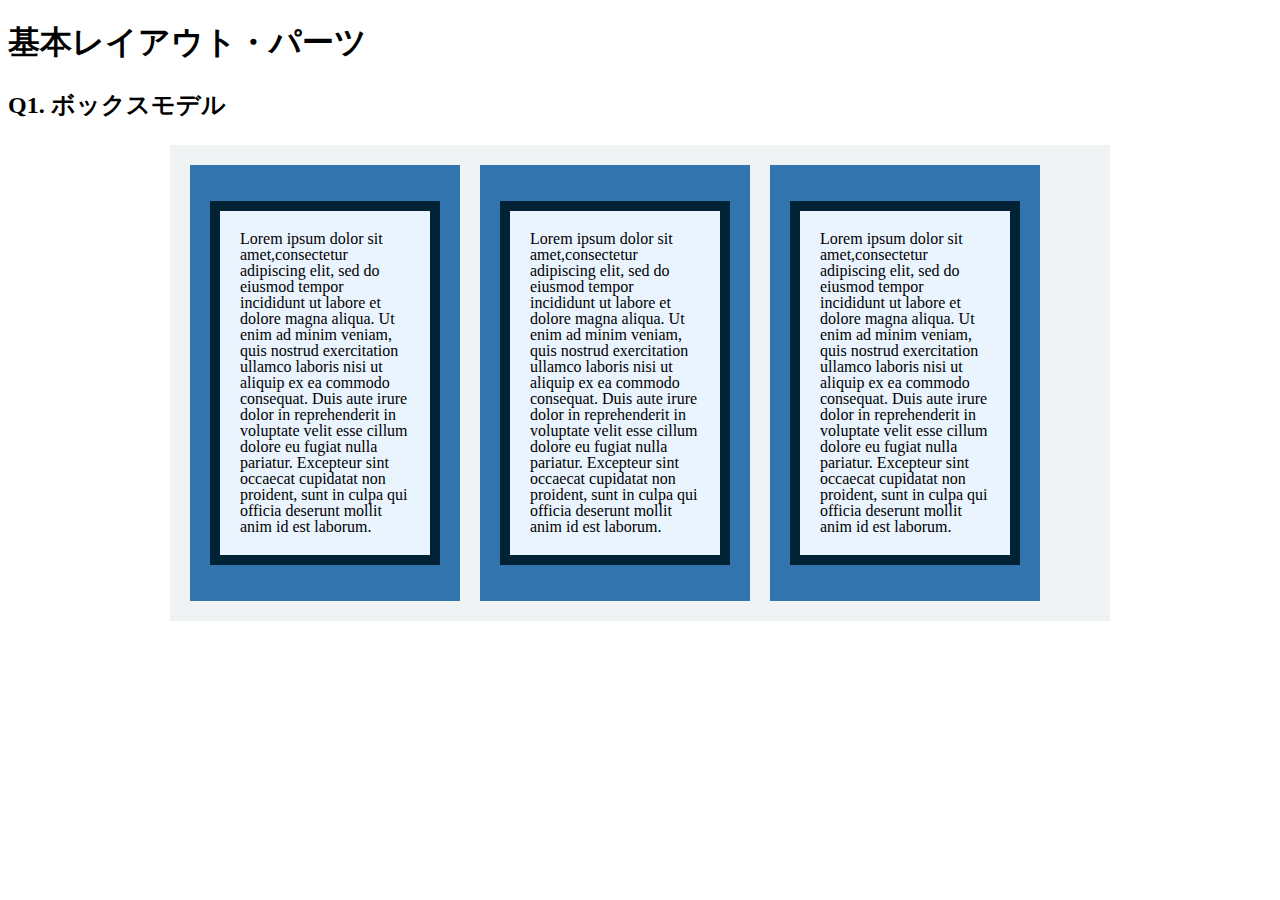
<file: layout_parts/q1/index.html>
<!DOCTYPE html>
<html>
  <head>
    <meta charset="utf-8">
    <meta http-equiv="X-UA-Compatible" content="IE=edge">
    <meta name="viewport" content="width=device-width, initial-scale=1.0, maximum-scale=1.0, user-scalable=no">
    <meta name="format-detection" content="telephone=no">
    <title>基本レイアウト・パーツ</title>
    <link rel="stylesheet" href="http://gizumo-inc.github.io/sample/front-lesson/layout_parts_new/assets/css/reset.css">
    <link rel="stylesheet" href="http://gizumo-inc.github.io/sample/front-lesson/layout_parts_new/assets/css/base.css">
    <link rel="stylesheet" href="css/style.css">
  </head>
  <body>
    <div class="wrapper">
      <h1 class="title">基本レイアウト・パーツ</h1>
      <h2 class="headline">
        <p class="headline__text">Q1. ボックスモデル</p>
      </h2>
      <div class="box">
        <!-- 回答はクラスq1の要素の中に書いてね -->
        <!-- すでについてるクラスにはstyleを指定しない。styleをつける場合は自分で新たにクラスをつけること -->
        <div class="q1 q1__content clearfix">

          <div class="q1 q1__content__box">
            <p class="q1__content__text">Lorem ipsum dolor sit amet,consectetur adipiscing elit, sed do eiusmod tempor incididunt ut labore et dolore magna aliqua. Ut enim ad minim veniam, quis nostrud exercitation ullamco laboris nisi ut aliquip ex ea commodo consequat. Duis aute irure dolor in reprehenderit in voluptate velit esse cillum dolore eu fugiat nulla pariatur. Excepteur sint occaecat cupidatat non proident, sunt in culpa qui officia deserunt mollit anim id est laborum.</p>
          </div>
  
          <div class="q1 q1__content__box">
            <p class="q1__content__text">Lorem ipsum dolor sit amet,consectetur adipiscing elit, sed do eiusmod tempor incididunt ut labore et dolore magna aliqua. Ut enim ad minim veniam, quis nostrud exercitation ullamco laboris nisi ut aliquip ex ea commodo consequat. Duis aute irure dolor in reprehenderit in voluptate velit esse cillum dolore eu fugiat nulla pariatur. Excepteur sint occaecat cupidatat non proident, sunt in culpa qui officia deserunt mollit anim id est laborum.</p>
          </div>
  
          <div class="q1 q1__content__box">
            <p class="q1__content__text">Lorem ipsum dolor sit amet,consectetur adipiscing elit, sed do eiusmod tempor incididunt ut labore et dolore magna aliqua. Ut enim ad minim veniam, quis nostrud exercitation ullamco laboris nisi ut aliquip ex ea commodo consequat. Duis aute irure dolor in reprehenderit in voluptate velit esse cillum dolore eu fugiat nulla pariatur. Excepteur sint occaecat cupidatat non proident, sunt in culpa qui officia deserunt mollit anim id est laborum.</p>
          </div>

        </div>


        <!-- 回答はクラスq1の要素の中に書いてね -->
      </div>
    </div>
  </body>
</html>
</file>
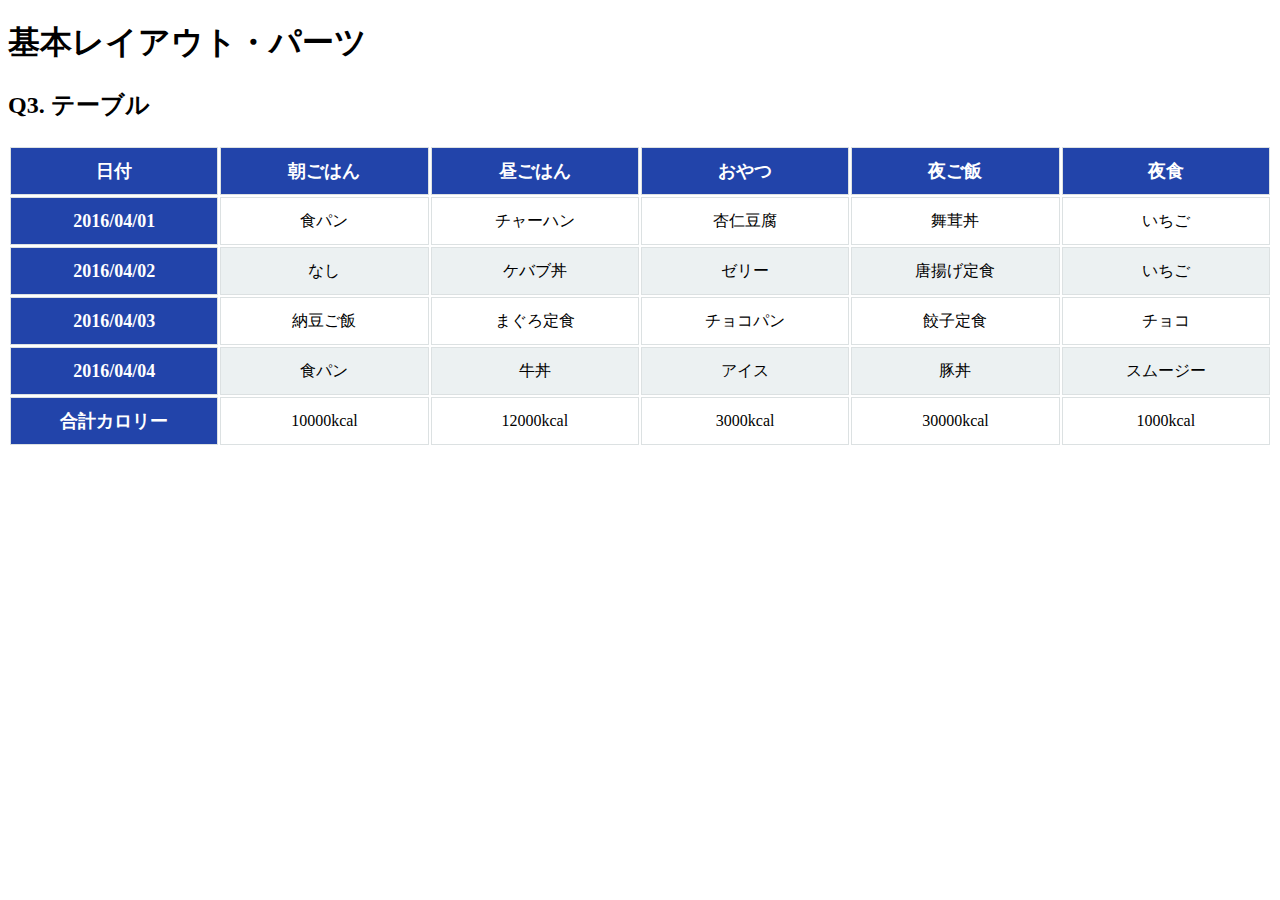
<file: layout_parts/q3/index.html>
<!DOCTYPE html>
<html>
  <head>
    <meta charset="utf-8">
    <meta http-equiv="X-UA-Compatible" content="IE=edge">
    <meta name="viewport" content="width=device-width, initial-scale=1.0, maximum-scale=1.0, user-scalable=no">
    <meta name="format-detection" content="telephone=no">
    <title>基本レイアウト・パーツ</title>
    <link rel="stylesheet" href="http://gizumo-inc.github.io/sample/front-lesson/layout_parts_new/assets/css/reset.css">
    <link rel="stylesheet" href="http://gizumo-inc.github.io/sample/front-lesson/layout_parts_new/assets/css/base.css">
    <link rel="stylesheet" href="css/style.css">
  </head>
  <body>
    <div class="wrapper">
      <h1 class="title">基本レイアウト・パーツ</h1>
      <h2 class="headline">
        <p class="headline__text">Q3. テーブル</p>
      </h2>
      <div class="box">
        <!-- 回答はクラスq3の要素の中に書いてね -->
        <!-- すでについてるクラスにはstyleを指定しない。styleをつける場合は自分で新たにクラスをつけること -->
        <div class="q3">
          <table class="most__outside__box">
            <thead>
              <th>日付</th>
              <th>朝ごはん</th>
              <th>昼ごはん</th>
              <th>おやつ</th>
              <th>夜ご飯</th>
              <th>夜食</th>
            </thead>
            <tbody>
              <tr>
                <th>2016/04/01</th>
                <td>食パン</td>
                <td>チャーハン</td>
                <td>杏仁豆腐</td>
                <td>舞茸丼</td>
                <td>いちご</td>
              </tr>
              <tr>
                <th>2016/04/02</th>
                <td>なし</td>
                <td>ケバブ丼</td>
                <td>ゼリー</td>
                <td>唐揚げ定食</td>
                <td>いちご</td>
              </tr>
              <tr>
                <th>2016/04/03</th>
                <td>納豆ご飯</td>
                <td>まぐろ定食</td>
                <td>チョコパン</td>
                <td>餃子定食</td>
                <td>チョコ</td>
              </tr>
              <tr>
                <th>2016/04/04</th>
                <td>食パン</td>
                <td>牛丼</td>
                <td>アイス</td>
                <td>豚丼</td>
                <td>スムージー</td>
              </tr>
              <tr>
                <th>合計カロリー</th>
                <td>10000kcal</td>
                <td>12000kcal</td>
                <td>3000kcal</td>
                <td>30000kcal</td>
                <td>1000kcal</td>
              </tr>
            </tbody>
          </table>
        </div>
        <!-- 回答はクラスq3の要素の中に書いてね -->
      </div>
    </div>
  </body>
</html>
</file>
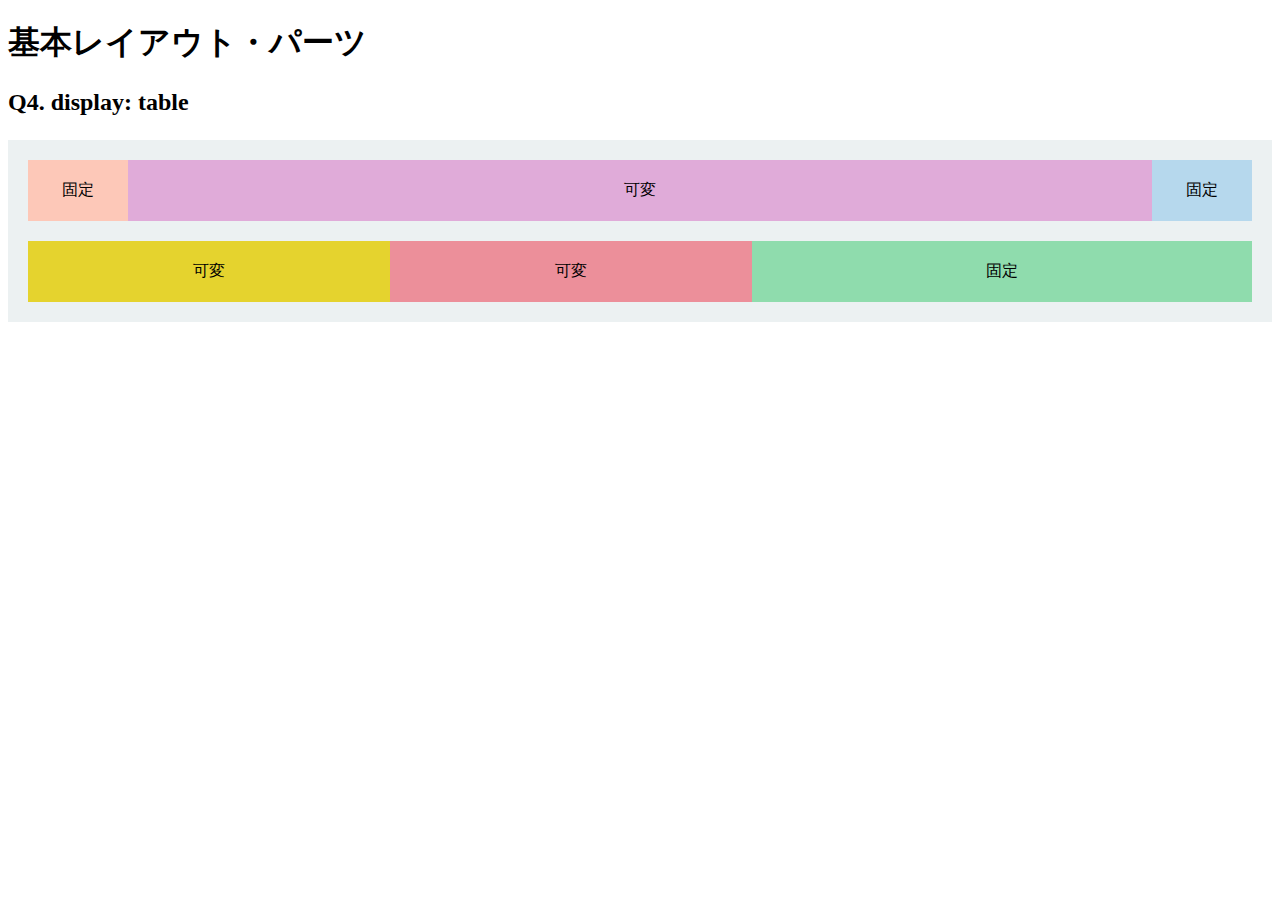
<file: layout_parts/q4/index.html>
<!DOCTYPE html>
<html>
  <head>
    <meta charset="utf-8">
    <meta http-equiv="X-UA-Compatible" content="IE=edge">
    <meta name="viewport" content="width=device-width, initial-scale=1.0, maximum-scale=1.0, user-scalable=no">
    <meta name="format-detection" content="telephone=no">
    <title>基本レイアウト・パーツ</title>
    <link rel="stylesheet" href="http://gizumo-inc.github.io/sample/front-lesson/layout_parts_new/assets/css/reset.css">
    <link rel="stylesheet" href="http://gizumo-inc.github.io/sample/front-lesson/layout_parts_new/assets/css/base.css">
    <link rel="stylesheet" href="css/style.css">
  </head>
  <body>
    <div class="wrapper">
      <h1 class="title">基本レイアウト・パーツ</h1>
      <h2 class="headline">
        <p class="headline__text">Q4. display: table</p>
      </h2>
      <div class="box">
        <!-- 回答はクラスq4の要素の中に書いてね -->
        <!-- すでについてるクラスにはstyleを指定しない。styleをつける場合は自分で新たにクラスをつけること -->
        <!-- 新たにタグは追加しなくてもできます。 -->
        <div class="q4">
          <div class="wrap">
            <div class="graph_box">
              <div class="graph flash_f">固定</div>
              <div class="graph pink_v">可変</div>
              <div class="graph blue_f">固定</div>
            </div>

            <div class="graph_box">
              <div class="graph yellow_v">可変</div>
              <div class="graph red_v">可変</div>
              <div class="graph green_f">固定</div>
            </div>

          </div>
        </div>
        <!-- 回答はクラスq4の要素の中に書いてね -->
      </div>
    </div>
  </body>
</html>
</file>
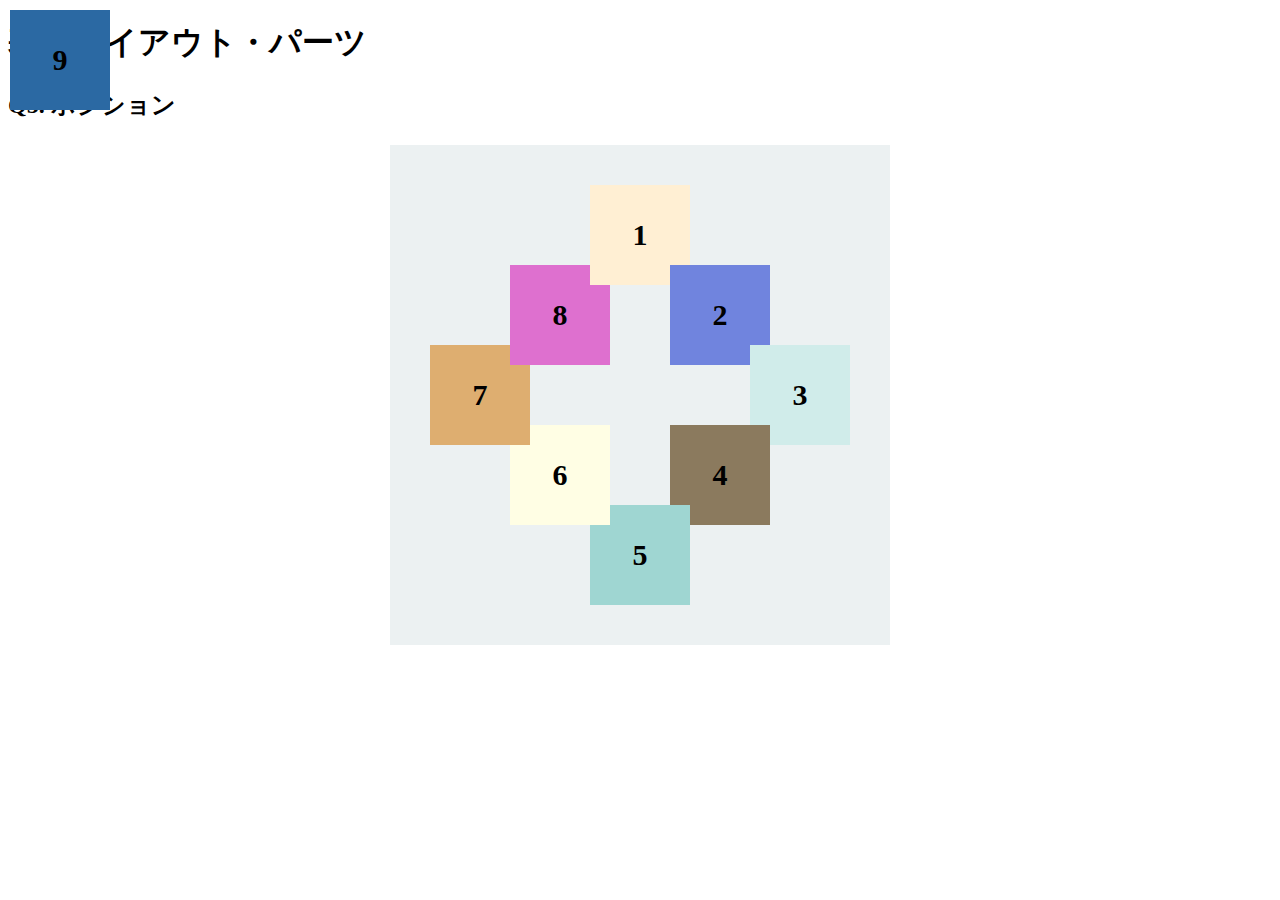
<file: layout_parts/q5/index.html>
<!DOCTYPE html>
<html>
  <head>
    <meta charset="utf-8">
    <meta http-equiv="X-UA-Compatible" content="IE=edge">
    <meta name="viewport" content="width=device-width, initial-scale=1.0, maximum-scale=1.0, user-scalable=no">
    <meta name="format-detection" content="telephone=no">
    <title>基本レイアウト・パーツ</title>
    <link rel="stylesheet" href="http://gizumo-inc.github.io/sample/front-lesson/layout_parts_new/assets/css/reset.css">
    <link rel="stylesheet" href="http://gizumo-inc.github.io/sample/front-lesson/layout_parts_new/assets/css/base.css">
    <link rel="stylesheet" href="css/style.css">
  </head>
  <body>
    <div class="wrapper">
      <h1 class="title">基本レイアウト・パーツ</h1>
      <h2 class="headline">
        <p class="headline__text">Q5. ポジション</p>
      </h2>
      <div class="box">
        <!-- 回答はクラスq5の要素の中に書いてね -->
        <!-- すでについてるクラスにはstyleを指定しない。styleをつける場合は自分で新たにクラスをつけること -->
        <!-- 新たにタグは追加しなくてもできます。 -->
        <div class="q5 math_box">
          <div class="number eight">8</div>
          <div class="number five">5</div>
          <div class="number one">1</div>
          <div class="number seven">7</div>
          <div class="number four">4</div>
          <div class="number six">6</div>
          <div class="number two">2</div>
          <div class="number three">3</div>
          <div class="number nine">9</div>
        </div>
        <!-- 回答はクラスq5の要素の中に書いてね -->
      </div>
    </div>
  </body>
</html>
</file>
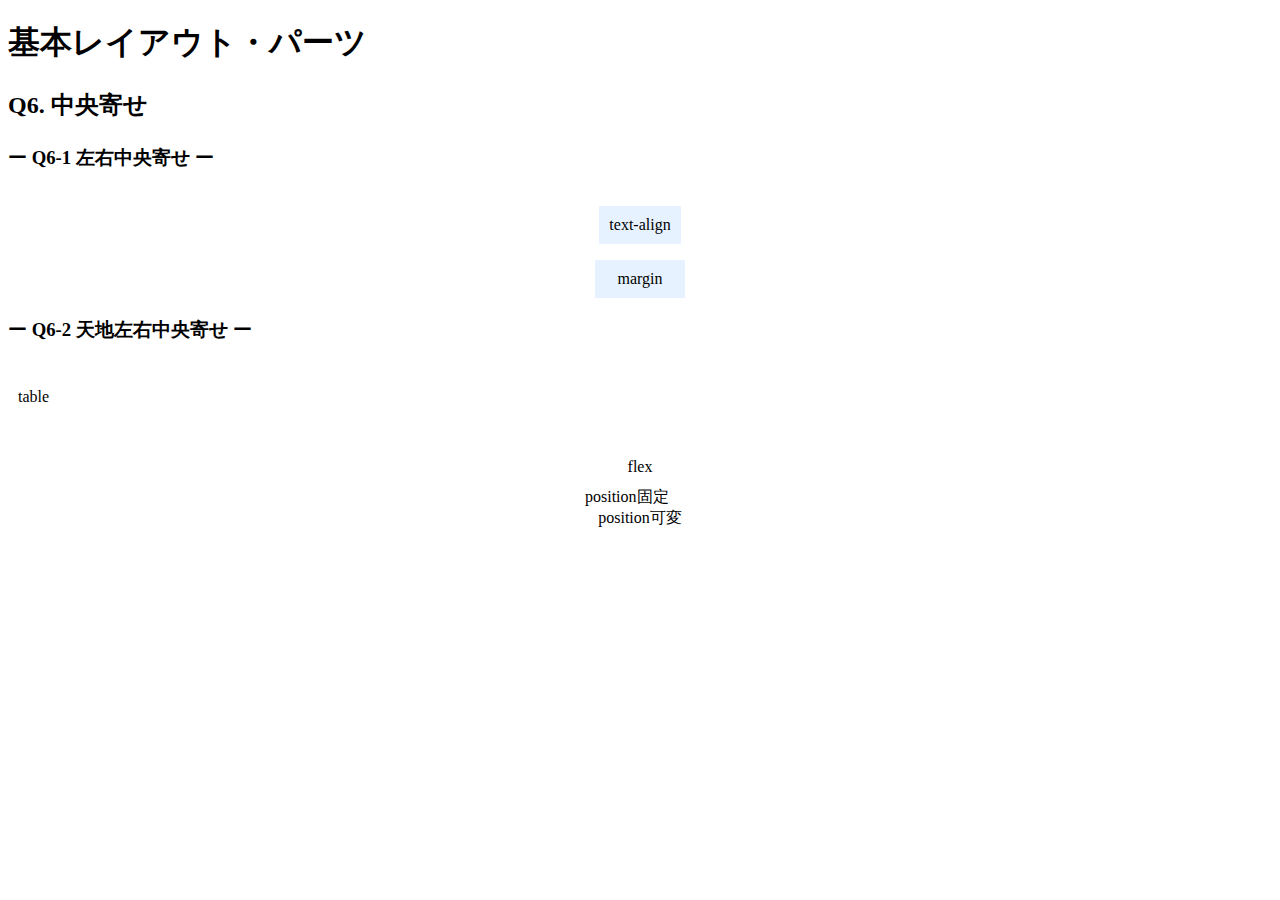
<file: layout_parts/q6/index.html>
<!DOCTYPE html>
<html>
  <head>
    <meta charset="utf-8">
    <meta http-equiv="X-UA-Compatible" content="IE=edge">
    <meta name="viewport" content="width=device-width, initial-scale=1.0, maximum-scale=1.0, user-scalable=no">
    <meta name="format-detection" content="telephone=no">
    <title>基本レイアウト・パーツ</title>
    <link rel="stylesheet" href="http://gizumo-inc.github.io/sample/front-lesson/layout_parts_new/assets/css/reset.css">
    <link rel="stylesheet" href="http://gizumo-inc.github.io/sample/front-lesson/layout_parts_new/assets/css/base.css">
    <link rel="stylesheet" href="css/style.css">
  </head>
  <body>
    <div class="wrapper">
      <h1 class="title">基本レイアウト・パーツ</h1>
      <h2 class="headline">
        <p class="headline__text">Q6. 中央寄せ</p>
      </h2>
      <div class="box">
        <div class="box__inner">
          <h3 class="box__headline">
            <p class="box__headline__text">ー Q6-1 左右中央寄せ ー</p>
          </h3>
          <div class="q6 q6--horizontal">
            <!-- Q6-1の回答はここに書いてね -->
            <!-- 新たにタグは追加しなくてもできます。 -->
            <div class="q6__box">
              <div class="q6_1_box">
                <p class="q6_1_left_text">text-align</p>
              </div>
            </div>
            <!-- Q6-1の回答はここに書いてね -->

            <!-- Q6-1の回答はここに書いてね -->
            <!-- 新たにタグは追加しなくてもできます。 -->
            <div class="q6__box q6_1_rightwrap">
              <p>margin</p>
            </div>
            <!-- Q6-1の回答はここに書いてね -->
          </div>
        </div>

        <div class="box__inner">
          <h3 class="box__headline">
            <p class="box__headline__text">ー Q6-2 天地左右中央寄せ ー</p>
          </h3>
          <!-- Q6-2の回答はここに書いてね -->
          <!-- すでについてるクラスにはstyleを指定しない。styleをつける場合は自分で新たにクラスをつけること -->
          <!-- 新たにタグは追加しなくてもできます。 -->
          <div class="q6 q6--around q6_2_table_box">
            <div class="q6_2_table_wrap">
              <p>table</p>
            </div>
          </div>
          <!-- Q6-2の回答はここに書いてね -->

          <!-- Q6-2の回答はここに書いてね -->
          <!-- すでについてるクラスにはstyleを指定しない。styleをつける場合は自分で新たにクラスをつけること -->
          <!-- 新たにタグは追加しなくてもできます。 -->
          <div class="q6 q6--around q6_2_flex_wrap">
            <p>flex</p>
          </div>
          <!-- Q6-2の回答はここに書いてね -->

          <div class="q6 q6--position">
            <!-- Q6-2の回答はここに書いてね -->
            <!-- すでについてるクラスにはstyleを指定しない。styleをつける場合は自分で新たにクラスをつけること -->
            <!-- 新たにタグは追加しなくてもできます。 -->
            <div class="q6__box is-stable q6_2_position_f_wrap">
              <p class="q6__box__inner q6_2_position_f">position固定</p>
            </div>
            <!-- Q6-2の回答はここに書いてね -->

            <!-- Q6-2の回答はここに書いてね -->
            <!-- すでについてるクラスにはstyleを指定しない。styleをつける場合は自分で新たにクラスをつけること -->
            <!-- 新たにタグは追加しなくてもできます。 -->
            <div class="q6__box is-flexible q6_2_position_v_wrap">
              <p class="q6__box__inner q6_2_position_v">position可変</p>
            </div>
            <!-- Q6-2の回答はここに書いてね -->
          </div>
        </div>
      </div>
    </div>
  </body>
</html>
</file>
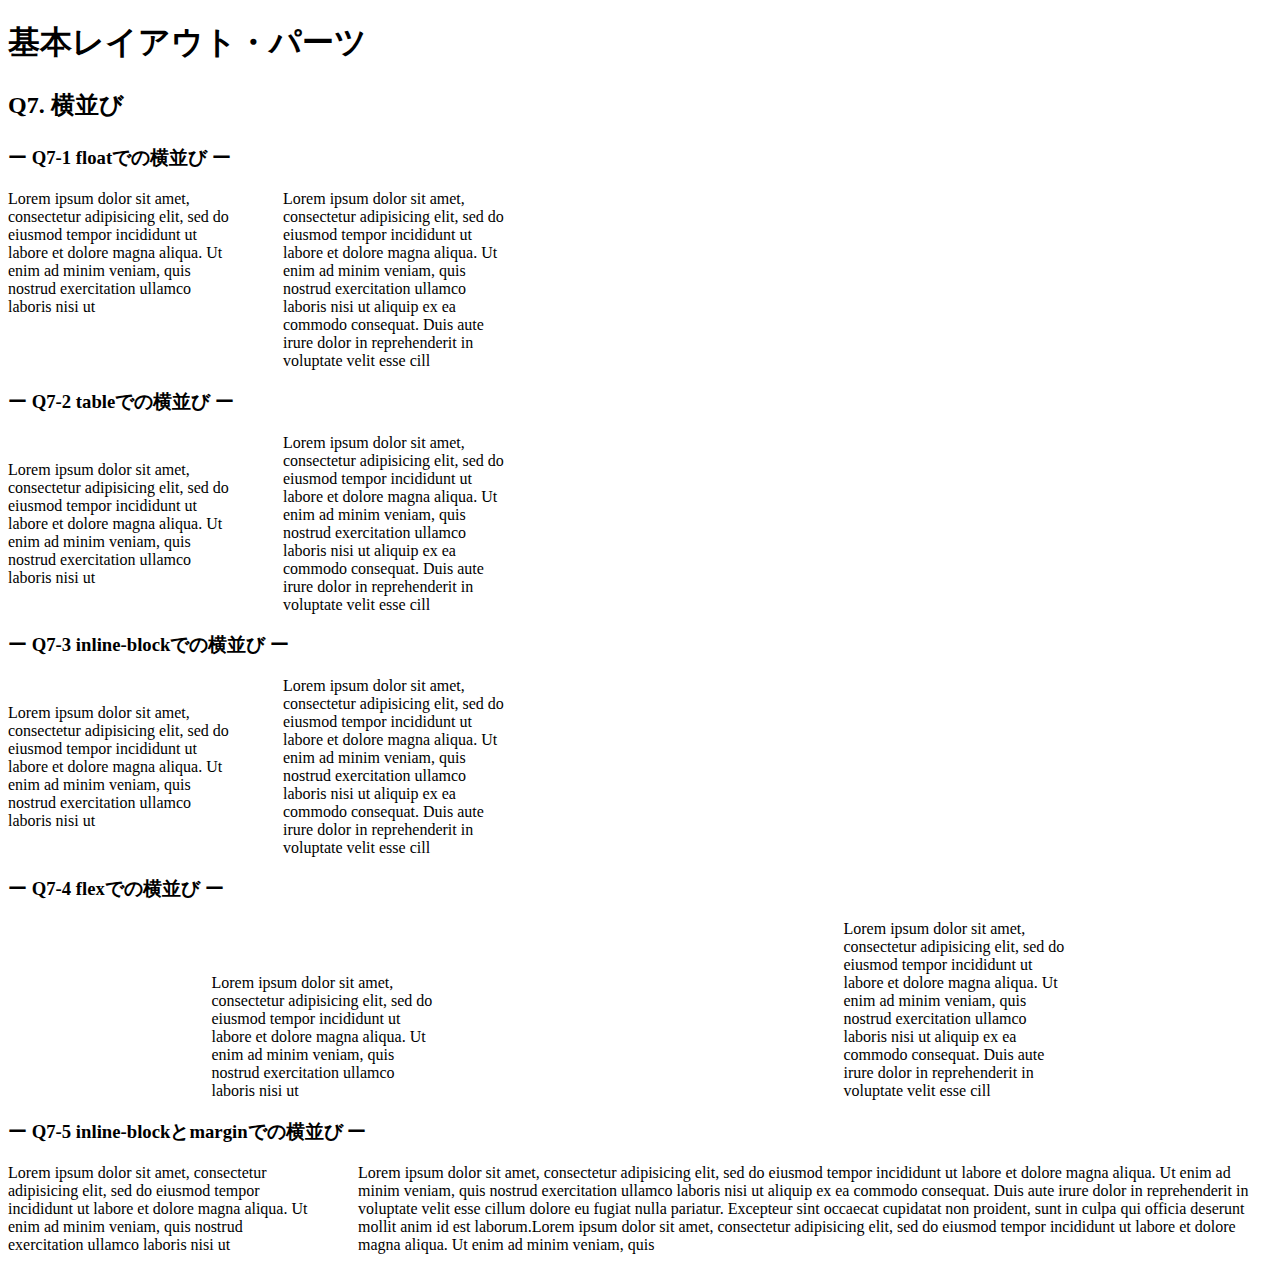
<file: layout_parts/q7/index.html>
<!DOCTYPE html>
<html>
  <head>
    <meta charset="utf-8">
    <meta http-equiv="X-UA-Compatible" content="IE=edge">
    <meta name="viewport" content="width=device-width, initial-scale=1.0, maximum-scale=1.0, user-scalable=no">
    <meta name="format-detection" content="telephone=no">
    <title>基本レイアウト・パーツ</title>
    <link rel="stylesheet" href="http://gizumo-inc.github.io/sample/front-lesson/layout_parts_new/assets/css/reset.css">
    <link rel="stylesheet" href="http://gizumo-inc.github.io/sample/front-lesson/layout_parts_new/assets/css/base.css">
    <link rel="stylesheet" href="css/style.css">
  </head>
  <body>
    <div class="wrapper">
      <h1 class="title">基本レイアウト・パーツ</h1>
      <h2 class="headline">
        <p class="headline__text">Q7. 横並び</p>
      </h2>
      <div class="box">
        <div class="box__inner">
          <h3 class="box__headline">
            <p class="box__headline__text">ー Q7-1 floatでの横並び ー</p>
          </h3>
          <!-- Q7の回答はここに書いてね -->
          <!-- すでについてるクラスにはstyleを指定しない。styleをつける場合は自分で新たにクラスをつけること -->
          <!-- 新たにタグは追加しなくてもできます。 -->
          <div class="q7 q7--float ">
            <div class="q7__inner clearfix">
              <div class="q7__box q7__float__text">
                Lorem ipsum dolor sit amet, consectetur adipisicing elit, sed do eiusmod tempor incididunt ut labore et dolore magna aliqua. Ut enim ad minim veniam, quis nostrud exercitation ullamco laboris nisi ut
              </div>
              
              <div class="q7__box q7__float__text">
                Lorem ipsum dolor sit amet, consectetur adipisicing elit, sed do eiusmod tempor incididunt ut labore et dolore magna aliqua. Ut enim ad minim veniam, quis nostrud exercitation ullamco laboris nisi ut aliquip ex ea commodo consequat. Duis aute irure dolor in reprehenderit in voluptate velit esse cill
              </div>
            </div>
          </div>
          <!-- Q7の回答はここに書いてね -->
        </div>

        <div class="box__inner">
          <h3 class="box__headline">
            <p class="box__headline__text">ー Q7-2 tableでの横並び ー</p>
          </h3>
          <!-- Q7の回答はここに書いてね -->
          <!-- すでについてるクラスにはstyleを指定しない。styleをつける場合は自分で新たにクラスをつけること -->
          <!-- 新たにタグは追加しなくてもできます。 -->
          <div class="q7 q7--table">
            <div class="q7__inner q7__table__inner">
              <div class="q7__box q7__table__box">
                <div class="q7__box__text">
                  Lorem ipsum dolor sit amet, consectetur adipisicing elit, sed do eiusmod tempor incididunt ut labore et dolore magna aliqua. Ut enim ad minim veniam, quis nostrud exercitation ullamco laboris nisi ut
                </div>
              </div>
              <div class="q7__box q7__table__box">
                <div class="q7__box__text">
                  Lorem ipsum dolor sit amet, consectetur adipisicing elit, sed do eiusmod tempor incididunt ut labore et dolore magna aliqua. Ut enim ad minim veniam, quis nostrud exercitation ullamco laboris nisi ut aliquip ex ea commodo consequat. Duis aute irure dolor in reprehenderit in voluptate velit esse cill
                </div>
              </div>
            </div>
          </div>
          <!-- Q7の回答はここに書いてね -->
        </div>

        <div class="box__inner">
          <h3 class="box__headline">
            <p class="box__headline__text">ー Q7-3 inline-blockでの横並び ー</p>
          </h3>
          <!-- Q7の回答はここに書いてね -->
          <!-- すでについてるクラスにはstyleを指定しない。styleをつける場合は自分で新たにクラスをつけること -->
          <!-- 新たにタグは追加しなくてもできます。 -->
          <div class="q7 q7--inlineblock">
            <div class="q7__inner q7__inlineblock__inner">
              <div class="q7__box q7__inlineblock__text">
                Lorem ipsum dolor sit amet, consectetur adipisicing elit, sed do eiusmod tempor incididunt ut labore et dolore magna aliqua. Ut enim ad minim veniam, quis nostrud exercitation ullamco laboris nisi ut
              </div>
              <div class="q7__box q7__inlineblock__text">
                Lorem ipsum dolor sit amet, consectetur adipisicing elit, sed do eiusmod tempor incididunt ut labore et dolore magna aliqua. Ut enim ad minim veniam, quis nostrud exercitation ullamco laboris nisi ut aliquip ex ea commodo consequat. Duis aute irure dolor in reprehenderit in voluptate velit esse cill
              </div>
            </div>
          </div>
          <!-- Q7の回答はここに書いてね -->
        </div>

        <div class="box__inner">
          <h3 class="box__headline">
            <p class="box__headline__text">ー Q7-4 flexでの横並び ー</p>
          </h3>
          <!-- Q7の回答はここに書いてね -->
          <!-- すでについてるクラスにはstyleを指定しない。styleをつける場合は自分で新たにクラスをつけること -->
          <!-- 新たにタグは追加しなくてもできます。 -->
          <div class="q7 q7--flex">
            <div class="q7__inner q7__flex__inner">
              <div class="q7__box q7__flex__box">
                Lorem ipsum dolor sit amet, consectetur adipisicing elit, sed do eiusmod tempor incididunt ut labore et dolore magna aliqua. Ut enim ad minim veniam, quis nostrud exercitation ullamco laboris nisi ut
              </div>
              <div class="q7__box  q7__flex__box">
                Lorem ipsum dolor sit amet, consectetur adipisicing elit, sed do eiusmod tempor incididunt ut labore et dolore magna aliqua. Ut enim ad minim veniam, quis nostrud exercitation ullamco laboris nisi ut aliquip ex ea commodo consequat. Duis aute irure dolor in reprehenderit in voluptate velit esse cill
              </div>
            </div>
          </div>
          <!-- Q7の回答はここに書いてね -->
        </div>

        <div class="box__inner">
          <h3 class="box__headline">
            <p class="box__headline__text">ー Q7-5 inline-blockとmarginでの横並び ー</p>
          </h3>
          <!-- Q7の回答はここに書いてね -->
          <!-- すでについてるクラスにはstyleを指定しない。styleをつける場合は自分で新たにクラスをつけること -->
          <!-- 新たにタグは追加しなくてもできます。 -->
          <div class="q7 q7--margin">
            <div class="q7__inner is-full margin_inner">
              <div class="q7__box margin_box  margin_right_box">
                <div class="q7__box__text">
                  Lorem ipsum dolor sit amet, consectetur adipisicing elit, sed do eiusmod tempor incididunt ut labore et dolore magna aliqua. Ut enim ad minim veniam, quis nostrud exercitation ullamco laboris nisi ut
                </div>
              </div>
              <div class="q7__box margin_box margin_left_box">
                <div class="q7__box__text">
                  Lorem ipsum dolor sit amet, consectetur adipisicing elit, sed do eiusmod tempor incididunt ut labore et dolore magna aliqua. Ut enim ad minim veniam, quis nostrud exercitation ullamco laboris nisi ut aliquip ex ea commodo consequat. Duis aute irure dolor in reprehenderit in voluptate velit esse cillum dolore eu fugiat nulla pariatur. Excepteur sint occaecat cupidatat non proident, sunt in culpa qui officia deserunt mollit anim id est laborum.Lorem ipsum dolor sit amet, consectetur adipisicing elit, sed do eiusmod tempor incididunt ut labore et dolore magna aliqua. Ut enim ad minim veniam, quis
                </div>
              </div>
            </div>
          </div>
          <!-- Q7の回答はここに書いてね -->
        </div>
      </div>
    </div>
  </body>
</html>
</file>
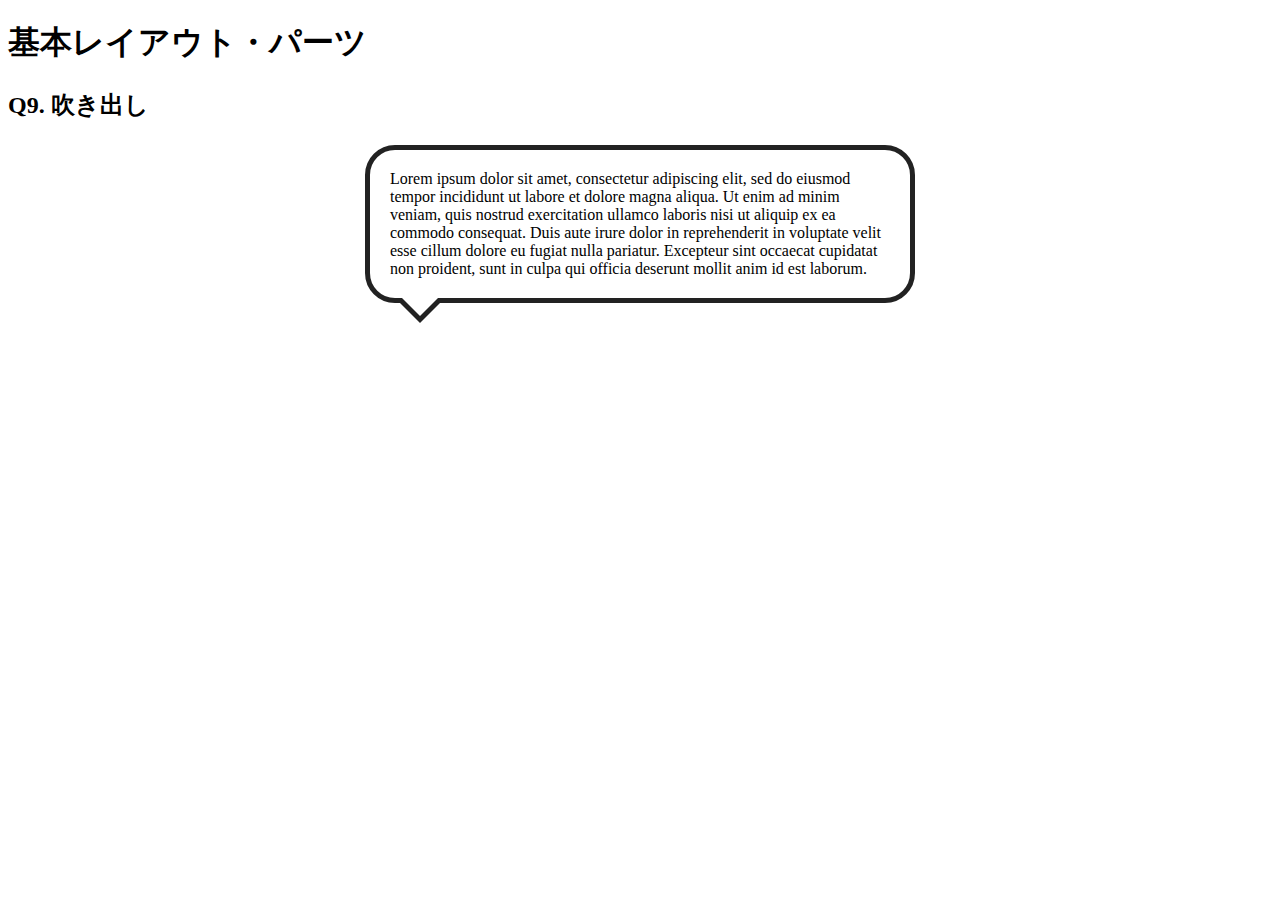
<file: layout_parts/q9/index.html>
<!DOCTYPE html>
<html>
  <head>
    <meta charset="utf-8">
    <meta http-equiv="X-UA-Compatible" content="IE=edge">
    <meta name="viewport" content="width=device-width, initial-scale=1.0, maximum-scale=1.0, user-scalable=no">
    <meta name="format-detection" content="telephone=no">
    <title>基本レイアウト・パーツ</title>
    <link rel="stylesheet" href="http://gizumo-inc.github.io/sample/front-lesson/layout_parts_new/assets/css/reset.css">
    <link rel="stylesheet" href="http://gizumo-inc.github.io/sample/front-lesson/layout_parts_new/assets/css/base.css">
    <link rel="stylesheet" href="css/style.css">
  </head>
  <body>
    <div class="wrapper">
      <h1 class="title">基本レイアウト・パーツ</h1>
      <h2 class="headline">
        <p class="headline__text">Q9. 吹き出し</p>
      </h2>
      <div class="box">
        <!-- 回答はクラスq9の要素の中に書いてね -->
        <!-- すでについてるクラスにはstyleを指定しない。styleをつける場合は自分で新たにクラスをつけること -->
        <div class="q9 q9__box">
          <div class="text">
            Lorem ipsum dolor sit amet, consectetur adipiscing elit, sed do eiusmod tempor incididunt ut labore et dolore magna aliqua. Ut enim ad minim veniam, quis nostrud exercitation ullamco laboris nisi ut aliquip ex ea commodo consequat. Duis aute irure dolor in reprehenderit in voluptate velit esse cillum dolore eu fugiat nulla pariatur. Excepteur sint occaecat cupidatat non proident, sunt in culpa qui officia deserunt mollit anim id est laborum.
          </div>
        </div>
        <!-- 回答はクラスq9の要素の中に書いてね -->
      </div>
    </div>
  </body>
</html>
</file>
<file: layout_parts/q1/css/style.css>
@charset "UTF-8";

/* 回答はここに書いてね */

.clearfix:after {
  display: block;
  content: "";
  clear: both;
}

.q1__content{
  width: 940px;
  background-color: #eff3f4;
  margin: 0 auto;
  padding: 20px;
  box-sizing:border-box;
}

.q1__content__box {
  background-color: #3274ae;
  float: left;
  width: 230px;
  padding: 20px;
  margin-left: 20px;
}

.q1__content__box:first-child {
  margin-left: 0;
}

.q1__content__text {
  background-color: #eaf4ff;
  padding: 20px;
  font-size: 16px;
  line-height: 16px;
  border: 10px solid #022336;
}
/* 回答はここに書いてね */
</file>
<file: layout_parts/q3/css/style.css>
@charset "UTF-8";

/* 回答はここに書いてね */

.most__outside__box {
  width: 100%;
  /* セルの大きさを等分にしてくれる */
  table-layout: fixed;
}

.most__outside__box tbody tr:nth-child(even) {
  background-color: #ecf1f2;
}

.most__outside__box th,.most__outside__box td {
  border: solid #dce1e2 1px;
}

.most__outside__box tbody tr:last-child {
  border-top: dashed #000 2px;
}

.most__outside__box th {
  color: #fff;
  font-size: 18px;
  line-height: 26px;
  background-color: #2244aa;
  padding: 10px 0;
}

.most__outside__box tbody {
  text-align: center;
  margin: 10px 0;
}


/* 回答はここに書いてね */
</file>
<file: layout_parts/q4/css/style.css>
@charset "UTF-8";

/* 回答はここに書いてね */

.wrap {
  background-color: #ecf1f2;
  padding: 20px;
  /* width: 100%; */
}

.graph_box {
  display: table;
  width: 100%;
  margin-bottom: 20px;
}

.graph_box:last-child {
  margin-bottom: 0px;
}

.graph {
  padding: 20px 0px;
  text-align: center;
  display: table-cell;
}

.flash_f {
  background-color: #fdc8b8;
  width: 100px;
}

.pink_v {
  background-color: #e0abd9;
}

.blue_f {
  background-color: #b6d8ed;
  width: 100px;
}

.yellow_v {
  background-color: #e5d32e;
}

.red_v {
  background-color: #ec8f9a;
}

.green_f {
  background-color: #8fdcad;
  width: 500px;
}



/* 回答はここに書いてね */
</file>
<file: layout_parts/q5/css/style.css>
@charset "UTF-8";

/* 回答はここに書いてね */

.number {
  width: 100px;
  height: 100px;
  font-size: 30px;
  font-weight: bold; 
  text-align: center;
  line-height: 100px;
  position: absolute;
}

.nine {
  position: fixed;
  left: 10px;
  top: 10px;
  background-color: #2b69a3;
}

.math_box {
  position: relative;
  background-color: #ECF1F2;
  width: 500px;
  height: 500px;
  margin: 0 auto;
}

.one {
  left: 200px;
  top: 40px;
  background-color: #ffefd3;
  /* z-index: 1; */
}

.two {
  background-color: #7084de;
  left: 280px;
  top: 120px;
  z-index: 2;
}

.three {
  background-color: #d0ecea;
  left: 360px;
  top: 200px;
  z-index: 3;
}

.four {
  background-color: #8b7a5e;
  left: 280px;
  top: 280px;
  z-index: 4;
}

.five {
  background-color: #9fd6d2;
  left: 200px;
  top: 360px;
  z-index: 5;
}

.six {
  background-color: #fffee4;
  left: 120px;
  top: 280px;
  z-index: 6;
}

.seven {
  background-color: #deae70;
  left: 40px;
  top: 200px;
  z-index: 7;
}


.eight {
  background-color: #de70cf;
  left: 120px;
  top: 120px;
  z-index: 8;
}

.one::before {
  content: "";
  position: absolute;
  left: 0px;
  top: 80px;
  width: 20px;
  height: 20px;
  background-color: #ffefd3;
  z-index: 9;
}

/* 回答はここに書いてね */
</file>
<file: layout_parts/q6/css/style.css>
@charset "UTF-8";

/* 回答はここに書いてね */

/* 詳細度をあげる */
.q6_1_box {
  text-align: center;
}

.q6_1_left_text {
  display: inline-block;
  background-color: #e6f2ff;
  /* width: 90px; */
  padding: 10px;
}

.q6_1_rightwrap p {
  background-color: #e6f2ff;
  width: 90px;
  margin: auto;
  padding: 10px 0px;
  text-align: center;
}

.q6_2_table_box {
  display: table;
}

.q6_2_table_wrap {
  display: table-cell;
  /*vertical-align: middle;は垂直でまんな  */
  vertical-align: middle;
  text-align: center;
}

.q6_2_table_wrap p {
  background-color: #fff;
  padding: 10px;
  /* 要素が広がっちゃうのでinline要素に固定する */
  display: inline-block;
}

.q6_2_flex_wrap {
  display: flex;
  justify-content: center;
  align-items: center;
}

.q6_2_flex_wrap p {
  background-color: #fff;
  padding: 10px;
}


.q6_2_position_f_wrap {
  position: relative;
}

.q6_2_position_f {
  position: absolute;
  top: 0;
  right: 0;
  bottom: 0;
  left: 0;
  width: 110px;
  height: 30px;
  margin: auto;
  /* background-color: #e6f2ff; */
}

.q6_2_position_v_wrap {
  position: relative;
}

.q6_2_position_v {
  position: absolute;
  top: 50%;
  left: 50%;
  transform: translateY(-50%) translateX(-50%);
  padding: 10px;
  /* background-color: #e6f2ff; */
}

/* 回答はここに書いてね */
</file>
<file: layout_parts/q7/css/style.css>
@charset "UTF-8";

/* 回答はここに書いてね */

.clearfix::after {
  content: "";
  display: block;
  clear: both;
}

.q7__float__text {
  float: left;
  width: 225px;
  font-size: 16px;
  box-sizing: border-box;
  margin-right: 50px;
}

.q7__float__text:last-child {
  margin-right: 0px;
}

.q7__table__inner {
  display: table;
}

.q7__table__box {
  display: table-cell;
  width: 225px;
  vertical-align: middle;
  padding-right: 50px;
}

.q7__table__box:last-child {
  padding-right: 0px;
}

.q7__inlineblock__inner {
  font-size: 0;     /* inline-blockをかける要素の親要素にこれをつけると要素の間の隙間がなくなる */
}

.q7__inlineblock__text {
  font-size: 16px;    /* ここで再度フォント指定しないと消える… */
  width: 225px;
  display: inline-block;      /* インラインブロック要素にする */
  box-sizing: border-box;
  vertical-align: middle;
  margin-right: 50px;
}

.q7__inlineblock__text:last-child {
  margin-right: 0px;
}

.q7__flex__inner {
  display: flex;
  justify-content: space-around;
  align-items: flex-end;
}

.q7__flex__box {
  width: 225px;
  box-sizing: border-box;
}

.margin_inner {
  font-size: 0;     /* inline-blockをかける要素の親要素にこれをつけると要素の間の隙間がなくなる */
}

.margin_box {
  display: inline-block;    
  font-size: 16px;    /* ここで再度フォント指定しないと消える… */
  box-sizing: border-box;
  vertical-align: top;
}

.margin_right_box {
  width: 300px;
}

.margin_left_box {
  width: 100%;
  margin-left: -300px;
  padding-left: 350px;
  /* width: calc(100% - 350px); */
}



/* 回答はここに書いてね */
</file>
<file: layout_parts/q9/css/style.css>
@charset "UTF-8";

/* 回答はここに書いてね */

.q9__box {
  width: 500px;
  border: 5px #222 solid;
  border-radius: 30px;
  margin: 0 auto;
  padding: 20px;
  position: relative;
}

.q9__box::before,
.q9__box::after {
  content: "";
  position: absolute;
  border-style: solid;
  border-color: transparent; 
}

.q9__box::before {
  bottom: -50px;
  left: 25px;
  border-width: 25px;
  border-top-color: #222; 
}

.q9__box::after {
  bottom: -36px;
  left: 32px;
  border-width: 18px;
  border-top-color: #fff ; 
}

/* 回答はここに書いてね */
</file>
